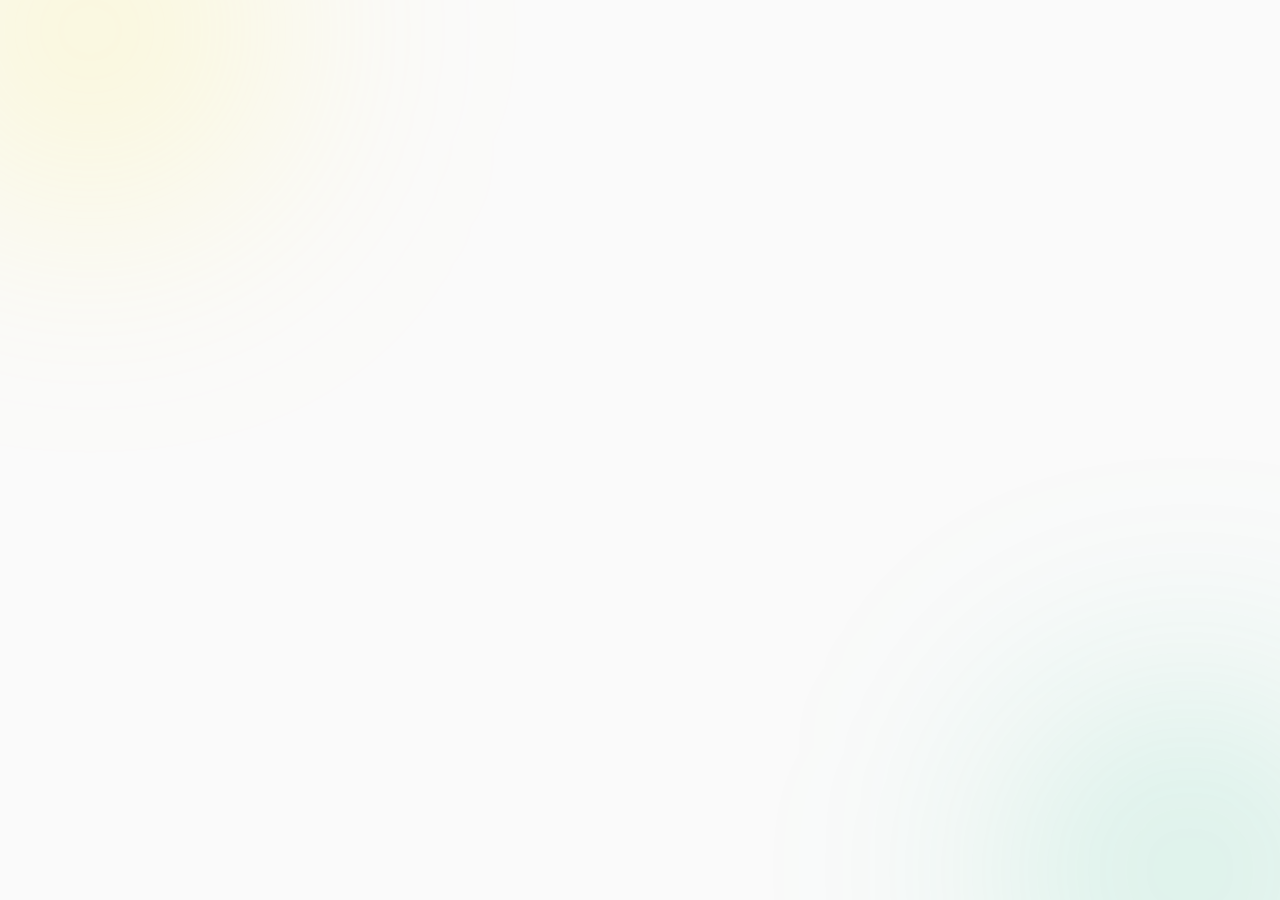
<file: index.html>
<!DOCTYPE html>
<html lang="es">
<head>
  <meta charset="utf-8">
  <meta http-equiv="refresh" content="0; url=web/">
  <meta name="robots" content="noindex, nofollow">
  <title>EMERGENCIAS D3</title>
</head>
<body style="font-family:sans-serif;background:#FAFAFA;color:#424242">
  <p><a href="web/">Abrir EMERGENCIAS D3</a></p>
</body>
</html>
</file>
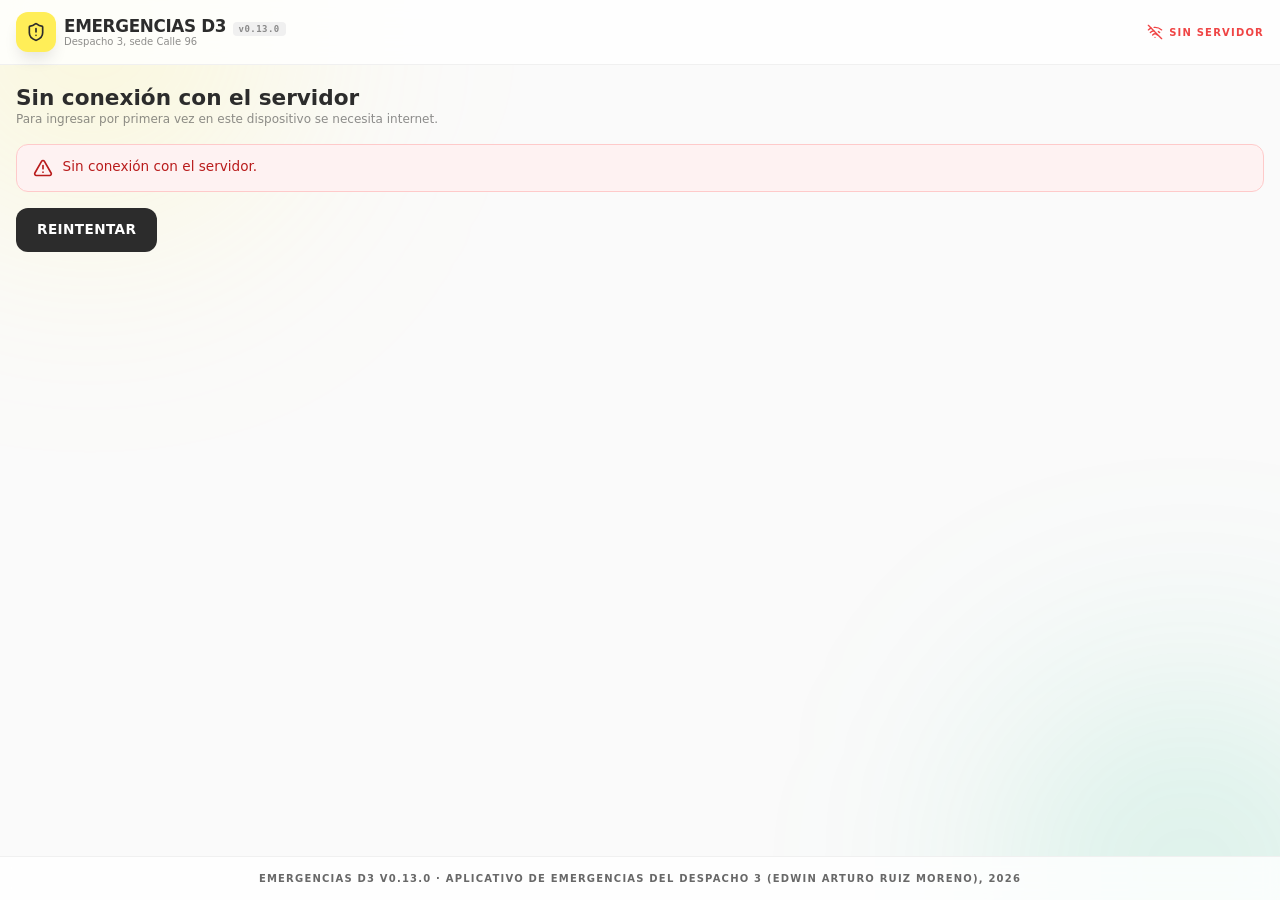
<file: web/index.html>
<!DOCTYPE html>
<html lang="es">
<head>
  <meta charset="utf-8">
  <meta name="viewport" content="width=device-width, initial-scale=1, viewport-fit=cover">
  <title>EMERGENCIAS D3, Despacho 3, CNSC</title>
  <meta name="description" content="Aplicativo de emergencias del Despacho 3 de la CNSC, sede Calle 96.">
  <meta name="theme-color" content="#FFEE58">
  <meta name="robots" content="noindex, nofollow">
  <!-- Política de contenido: solo se ejecuta código de este mismo sitio y solo se habla con el servidor de Google.
       El modo prueba (servidor simulado) necesita 'unsafe-eval': solo lo agrega el servidor local
       (herramientas/servidor-local.ps1) al entregar este archivo; aquí no debe ponerse. -->
  <meta http-equiv="Content-Security-Policy" content="default-src 'self'; script-src 'self'; style-src 'self' 'unsafe-inline' https://fonts.googleapis.com; font-src 'self' https://fonts.gstatic.com; img-src 'self' data: blob:; object-src blob:; frame-src blob:; connect-src 'self' https://script.google.com https://script.googleusercontent.com https://fonts.googleapis.com https://fonts.gstatic.com; base-uri 'self'; form-action 'self'">
  <meta name="referrer" content="no-referrer">
  <link rel="manifest" href="manifest.webmanifest">
  <link rel="icon" href="img/icono.svg" type="image/svg+xml">
  <link rel="apple-touch-icon" href="img/icono-192.png">
  <link rel="preconnect" href="https://fonts.googleapis.com">
  <link rel="preconnect" href="https://fonts.gstatic.com" crossorigin>
  <link href="https://fonts.googleapis.com/css2?family=Plus+Jakarta+Sans:wght@300;400;500;600;700;800&family=JetBrains+Mono:wght@400;700&display=swap" rel="stylesheet">
  <link rel="stylesheet" href="css/earm.css">
</head>
<body>
  <noscript>Este aplicativo necesita JavaScript.</noscript>
  <script type="module" src="js/app.js"></script>
</body>
</html>
</file>
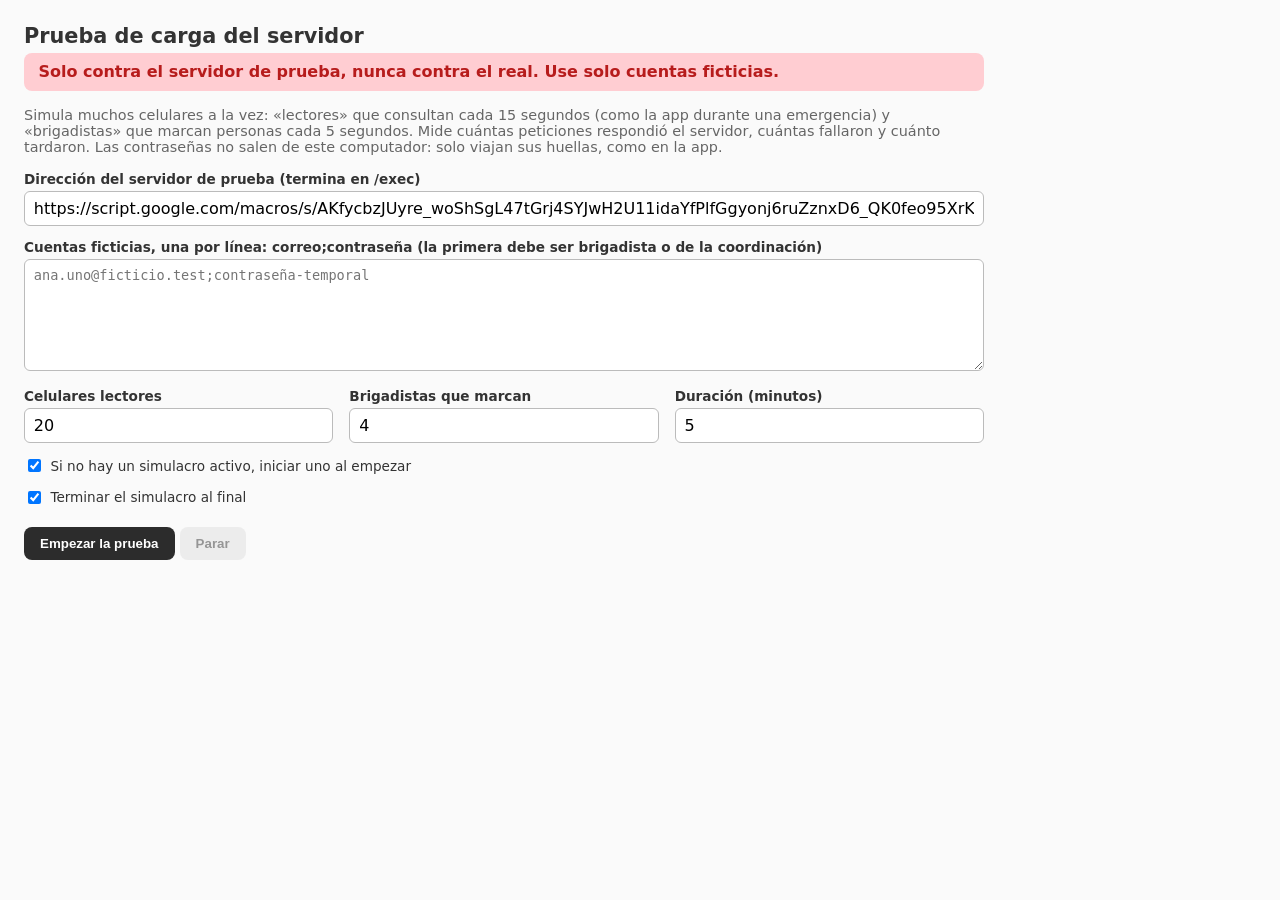
<file: herramientas/carga.html>
<!DOCTYPE html>
<html lang="es">
<head>
  <meta charset="utf-8">
  <meta name="viewport" content="width=device-width, initial-scale=1">
  <meta name="robots" content="noindex, nofollow">
  <title>Prueba de carga — EMERGENCIAS D3</title>
  <style>
    body { font-family: system-ui, sans-serif; margin: 1.5rem; color: #333; background: #fafafa; max-width: 60rem; }
    h1 { font-size: 1.3rem; margin: 0 0 .3rem; }
    .sutil { color: #666; margin: 0 0 1rem; font-size: .9rem; }
    .alerta { background: #ffcdd2; color: #b71c1c; padding: .6rem .9rem; border-radius: 8px; font-weight: 700; margin: 0 0 1rem; }
    label { display: block; font-weight: 700; font-size: .85rem; margin: .8rem 0 .25rem; }
    input[type=text], input[type=number], textarea { width: 100%; box-sizing: border-box; padding: .45rem .55rem; border: 1px solid #bbb; border-radius: 6px; font: inherit; }
    textarea { min-height: 7rem; font-family: ui-monospace, monospace; font-size: .85rem; }
    .fila { display: flex; gap: 1rem; flex-wrap: wrap; }
    .fila > div { flex: 1; min-width: 10rem; }
    .casilla { font-weight: 400; display: flex; gap: .4rem; align-items: center; }
    button { margin-top: 1rem; padding: .55rem 1rem; border-radius: 8px; border: 0; background: #2c2c2c; color: #fff; font-weight: 700; cursor: pointer; }
    button.sec { background: #e0e0e0; color: #333; }
    button:disabled { opacity: .5; cursor: default; }
    table { border-collapse: collapse; width: 100%; background: #fff; font-size: .88rem; margin-top: 1rem; }
    th, td { border: 1px solid #ddd; padding: .35rem .5rem; text-align: left; }
    th { background: #ffee58; }
    #estado { margin-top: 1rem; font-weight: 700; }
    pre { background: #fff; border: 1px solid #ddd; padding: .75rem; white-space: pre-wrap; font-size: .82rem; }
  </style>
</head>
<body>
  <h1>Prueba de carga del servidor</h1>
  <p class="alerta">Solo contra el servidor de prueba, nunca contra el real. Use solo cuentas ficticias.</p>
  <p class="sutil">Simula muchos celulares a la vez: «lectores» que consultan cada 15 segundos (como la app durante una emergencia) y «brigadistas» que marcan personas cada 5 segundos. Mide cuántas peticiones respondió el servidor, cuántas fallaron y cuánto tardaron. Las contraseñas no salen de este computador: solo viajan sus huellas, como en la app.</p>
  <form id="f">
    <label for="url">Dirección del servidor de prueba (termina en /exec)</label>
    <input id="url" type="text" required autocomplete="off">
    <label for="cuentas">Cuentas ficticias, una por línea: correo;contraseña (la primera debe ser brigadista o de la coordinación)</label>
    <textarea id="cuentas" required placeholder="ana.uno@ficticio.test;contraseña-temporal"></textarea>
    <div class="fila">
      <div><label for="lectores">Celulares lectores</label><input id="lectores" type="number" min="0" max="200" value="20"></div>
      <div><label for="brigadistas">Brigadistas que marcan</label><input id="brigadistas" type="number" min="0" max="20" value="4"></div>
      <div><label for="minutos">Duración (minutos)</label><input id="minutos" type="number" min="1" max="30" value="5"></div>
    </div>
    <label class="casilla"><input type="checkbox" id="iniciar" checked>Si no hay un simulacro activo, iniciar uno al empezar</label>
    <label class="casilla"><input type="checkbox" id="terminar" checked>Terminar el simulacro al final</label>
    <div><button id="empezar" type="submit">Empezar la prueba</button> <button id="parar" type="button" class="sec" disabled>Parar</button></div>
  </form>
  <div id="estado"></div>
  <div id="tabla"></div>
  <div id="final"></div>
  <script type="module" src="carga.js"></script>
</body>
</html>
</file>
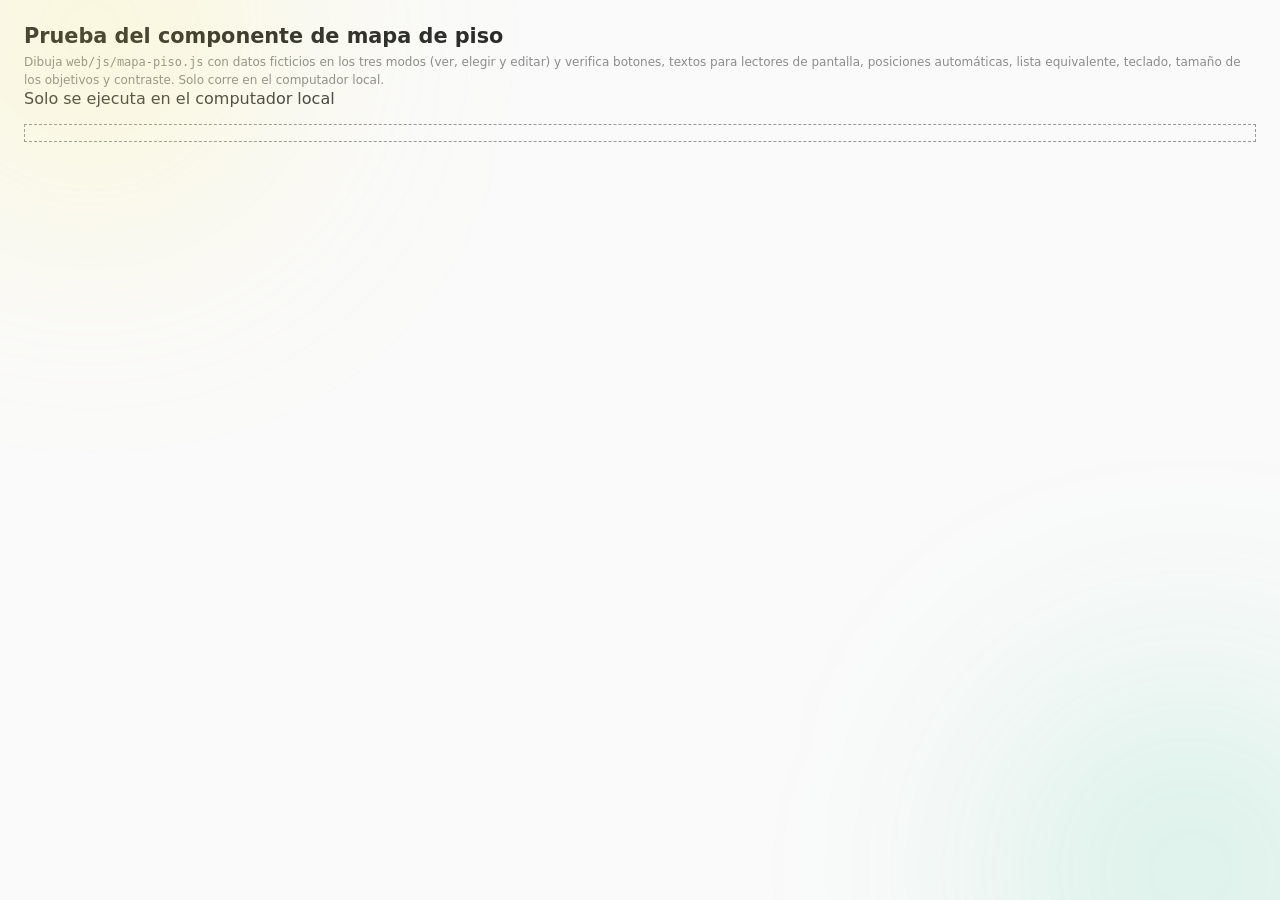
<file: herramientas/prueba-mapa.html>
<!DOCTYPE html>
<html lang="es">
<head>
  <meta charset="utf-8">
  <meta name="viewport" content="width=device-width, initial-scale=1">
  <meta name="robots" content="noindex, nofollow">
  <title>Prueba del mapa de piso — EMERGENCIAS D3</title>
  <link rel="stylesheet" href="../web/css/earm.css">
  <style>
    body { display: block; padding: 1.5rem; }
    h1 { font-size: 1.3rem; margin: 0 0 .3rem; }
    #resumen { font-size: 1.1rem; font-weight: 700; padding: .6rem .9rem; border-radius: 8px; margin: 0 0 1rem; display: inline-block; }
    #resumen.ok { background: #c8e6c9; color: #1b5e20; }
    #resumen.mal { background: #ffcdd2; color: #b71c1c; }
    table.resultados td.OK { color: #1b5e20; font-weight: 700; }
    table.resultados td.FALLA { color: #b71c1c; font-weight: 700; background: #ffebee; }
    table.resultados tr.grupo td { background: #eceff1; font-weight: 700; }
    #lienzo { border: 1px dashed #999; padding: .5rem; margin: 1rem 0; max-width: 100%; }
    .ver-mapas h2 { font-size: 1rem; margin: 1.5rem 0 .5rem; }
  </style>
</head>
<body>
  <h1>Prueba del componente de mapa de piso</h1>
  <p class="sutil">Dibuja <code>web/js/mapa-piso.js</code> con datos ficticios en los tres modos (ver, elegir y editar) y verifica botones, textos para lectores de pantalla, posiciones automáticas, lista equivalente, teclado, tamaño de los objetivos y contraste. Solo corre en el computador local.</p>
  <div id="salida">Ejecutando pruebas…</div>
  <div id="lienzo"></div>
  <script type="module" src="prueba-mapa.js"></script>
</body>
</html>
</file>
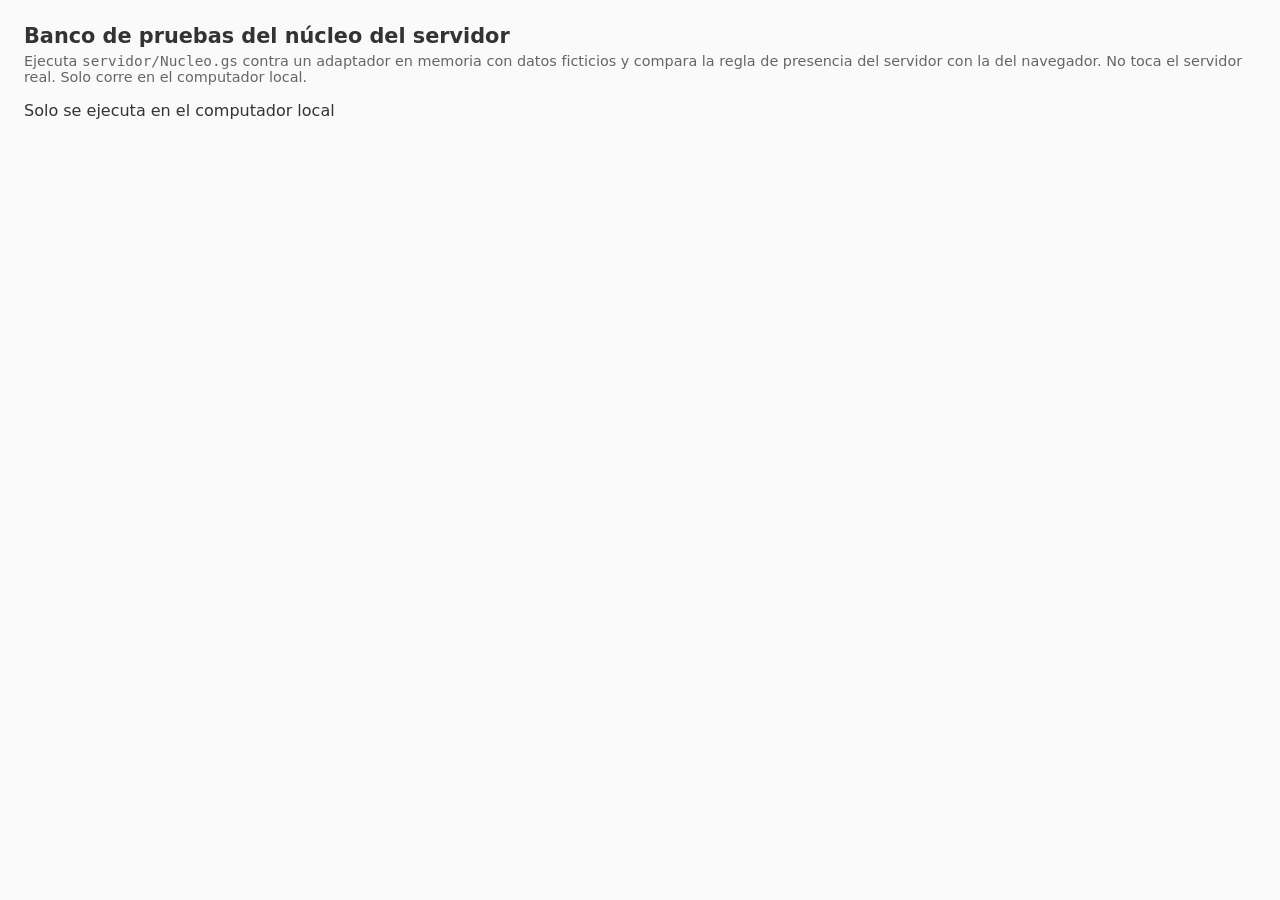
<file: herramientas/pruebas-nucleo.html>
<!DOCTYPE html>
<html lang="es">
<head>
  <meta charset="utf-8">
  <meta name="viewport" content="width=device-width, initial-scale=1">
  <meta name="robots" content="noindex, nofollow">
  <title>Banco de pruebas del núcleo — EMERGENCIAS D3</title>
  <style>
    body { font-family: system-ui, sans-serif; margin: 1.5rem; color: #333; background: #fafafa; }
    h1 { font-size: 1.3rem; margin: 0 0 .3rem; }
    .sutil { color: #666; margin: 0 0 1rem; font-size: .9rem; }
    #resumen { font-size: 1.1rem; font-weight: 700; padding: .6rem .9rem; border-radius: 8px; margin: 0 0 1rem; display: inline-block; }
    #resumen.ok { background: #c8e6c9; color: #1b5e20; }
    #resumen.mal { background: #ffcdd2; color: #b71c1c; }
    table { border-collapse: collapse; width: 100%; background: #fff; font-size: .88rem; }
    th, td { border: 1px solid #ddd; padding: .35rem .5rem; text-align: left; vertical-align: top; }
    th { background: #ffee58; }
    td.OK { color: #1b5e20; font-weight: 700; }
    td.FALLA { color: #b71c1c; font-weight: 700; background: #ffebee; }
    tr.grupo td { background: #eceff1; font-weight: 700; }
  </style>
</head>
<body>
  <h1>Banco de pruebas del núcleo del servidor</h1>
  <p class="sutil">Ejecuta <code>servidor/Nucleo.gs</code> contra un adaptador en memoria con datos ficticios y compara la regla de presencia del servidor con la del navegador. No toca el servidor real. Solo corre en el computador local.</p>
  <div id="salida">Ejecutando pruebas…</div>
  <script type="module" src="pruebas-nucleo.js"></script>
</body>
</html>
</file>
<file: web/css/earm.css>
/* Sistema de diseño EARM (Despacho 3 — CNSC), en CSS propio para funcionar sin conexión. */
:root {
  --corp-light: #F0F0F0;
  --corp-accent: #FFEE58;
  --corp-accent-hover: #FDD835;
  --corp-text: #424242;
  --corp-dark: #2C2C2C;
  --fondo: #FAFAFA;
  --vidrio: rgba(255, 255, 255, .8);
  --texto-60: rgba(66, 66, 66, .6);
  --exito: #10b981; --exito-bg: #ecfdf5; --exito-tx: #047857;
  --adv: #f59e0b; --adv-bg: #fffbeb; --adv-tx: #b45309;
  --error: #ef4444; --error-bg: #fef2f2; --error-tx: #b91c1c;
  --info: #3b82f6; --info-bg: #eff6ff; --info-tx: #1d4ed8;
  --radio: 12px;
  --radio-g: 16px;
  --sombra: 0 1px 2px rgba(0, 0, 0, .05);
  --sombra-m: 0 4px 12px rgba(0, 0, 0, .08);
  font-size: 16px;
}

* { box-sizing: border-box; }
html, body { margin: 0; }
body {
  font-family: 'Plus Jakarta Sans', system-ui, -apple-system, 'Segoe UI', sans-serif;
  background: var(--fondo);
  color: var(--corp-text);
  -webkit-font-smoothing: antialiased;
  text-rendering: optimizeLegibility;
  min-height: 100vh;
  display: flex;
  flex-direction: column;
}
body::before, body::after {
  content: ''; position: fixed; width: 384px; height: 384px; border-radius: 50%;
  filter: blur(120px); pointer-events: none; z-index: 0;
}
body::before { top: -18%; left: -8%; background: rgba(255, 238, 88, .2); }
body::after { bottom: -18%; right: -8%; background: rgba(16, 185, 129, .15); }

.mono { font-family: 'JetBrains Mono', ui-monospace, Consolas, monospace; }
h1, h2, h3, h4 { color: var(--corp-dark); margin: 0; }
p { margin: 0 0 .5rem; line-height: 1.5; }
a { color: var(--corp-dark); }
.sutil { color: var(--texto-60); font-size: .75rem; margin: 0; }
.ic { width: 1.25rem; height: 1.25rem; flex: none; }
.ic-s { width: 1rem; height: 1rem; flex: none; }
.oculto { display: none !important; }

/* Encabezado fijo */
.cabecera {
  position: sticky; top: 0; z-index: 50;
  background: var(--vidrio); backdrop-filter: blur(24px); -webkit-backdrop-filter: blur(24px);
  border-bottom: 1px solid var(--corp-light);
}
.cabecera-interior {
  max-width: 80rem; margin: 0 auto; padding: .75rem 1rem;
  display: flex; align-items: center; justify-content: space-between; gap: .75rem;
}
.marca { display: flex; align-items: center; gap: .5rem; min-width: 0; }
.marca-icono {
  width: 2.5rem; height: 2.5rem; background: var(--corp-accent); border-radius: var(--radio);
  display: flex; align-items: center; justify-content: center; color: var(--corp-dark);
  box-shadow: 0 10px 15px -3px rgba(0, 0, 0, .1); flex: none;
}
.marca h1 { font-size: 1.05rem; font-weight: 800; letter-spacing: -.02em; }
.marca .version {
  font-family: 'JetBrains Mono', monospace; font-size: 9px; font-weight: 700; background: var(--corp-light);
  color: var(--texto-60); padding: 2px 6px; border-radius: 4px; letter-spacing: .05em; margin-left: .4rem;
}
.marca p { font-size: 10px; color: var(--texto-60); margin: 0; line-height: 1.2; }
.estado-red { display: flex; align-items: center; gap: .4rem; font-size: 10px; font-weight: 700; text-transform: uppercase; letter-spacing: .12em; white-space: nowrap; }
.estado-red .punto { width: .5rem; height: .5rem; border-radius: 50%; background: var(--exito); animation: pulso 2s infinite; }
.estado-red.en-linea { color: #059669; }
.estado-red.sin-conexion { color: var(--error); }
.insignia-prueba { background: var(--adv-bg); color: var(--adv-tx); }

.navegacion {
  max-width: 80rem; margin: 0 auto; padding: 0 1rem .6rem; display: flex; gap: .25rem; overflow-x: auto;
  scrollbar-width: none;
}
.navegacion::-webkit-scrollbar { display: none; }
/* Con tantas pestañas, en pantalla ancha se muestran en varias filas para que todas sean visibles. */
@media (min-width: 641px) {
  .navegacion { flex-wrap: wrap; overflow-x: visible; row-gap: .15rem; }
}
/* En celular se desliza con el dedo; se deja ver una barra delgada como pista. */
@media (max-width: 640px) {
  .navegacion { scrollbar-width: thin; padding-bottom: .5rem; }
  .navegacion::-webkit-scrollbar { display: block; height: 4px; }
  .navegacion::-webkit-scrollbar-thumb { background: #bbb; border-radius: 4px; }
}
.pestana {
  display: flex; align-items: center; gap: .4rem; padding: .5rem .75rem; border-radius: var(--radio);
  font-size: .75rem; font-weight: 600; color: var(--texto-60); text-decoration: none; white-space: nowrap;
  border: 1px solid transparent; transition: all .2s;
}
.pestana:hover { color: var(--corp-dark); background: rgba(240, 240, 240, .5); }
.pestana.activa { background: #fff; color: var(--corp-dark); border-color: var(--corp-light); box-shadow: var(--sombra); }
/* Subnavegación del grupo actual (encima de la vista). */
.subnav { padding-top: .75rem; padding-bottom: 0; position: relative; z-index: 1; width: 100%; min-width: 0; box-sizing: border-box; }
#btn-cuenta { text-decoration: none; }
#btn-cuenta.activo { background: #fff; border-color: var(--corp-light); }

/* Contenido */
main { position: relative; z-index: 1; flex: 1; width: 100%; max-width: 80rem; margin: 0 auto; padding: 1.25rem 1rem 2rem; }
.titulo-vista { margin-bottom: 1rem; }
.titulo-vista h2 { font-size: 1.35rem; font-weight: 800; }
.rejilla { display: grid; gap: 1rem; grid-template-columns: repeat(auto-fill, minmax(18rem, 1fr)); }
.pila { display: flex; flex-direction: column; gap: 1rem; }
.fila { display: flex; gap: .5rem; align-items: center; flex-wrap: wrap; }
.entre { justify-content: space-between; }

/* Tarjetas con vidrio */
.tarjeta {
  background: var(--vidrio); backdrop-filter: blur(24px); -webkit-backdrop-filter: blur(24px);
  border: 1px solid var(--corp-light); border-radius: var(--radio-g); padding: 1.25rem; box-shadow: var(--sombra);
  transition: box-shadow .2s;
}
.tarjeta:hover { box-shadow: var(--sombra-m); }
.tarjeta-cabeza { display: flex; align-items: center; gap: .75rem; margin-bottom: 1rem; }
.tarjeta-cabeza h3 { font-size: 1rem; font-weight: 700; }
.tarjeta-icono { width: 2.5rem; height: 2.5rem; border-radius: var(--radio); display: flex; align-items: center; justify-content: center; flex: none; }
.tono-ambar { background: var(--adv-bg); color: var(--adv); }
.tono-verde { background: var(--exito-bg); color: var(--exito); }
.tono-azul { background: var(--info-bg); color: var(--info); }
.tono-rojo { background: var(--error-bg); color: var(--error); }
.tono-morado { background: #faf5ff; color: #a855f7; }
.tono-turquesa { background: #f0fdfa; color: #14b8a6; }
.proxima { opacity: .65; }

/* Botones (siempre en mayúscula) */
.btn {
  display: inline-flex; align-items: center; justify-content: center; gap: .4rem;
  font: inherit; font-weight: 700; font-size: .85rem; text-transform: uppercase; letter-spacing: .03em;
  border-radius: var(--radio); padding: .65rem 1.25rem; border: 1px solid transparent; cursor: pointer;
  transition: all .2s; min-height: 2.75rem; text-decoration: none;
}
.btn:disabled { opacity: .5; cursor: not-allowed; }
.btn-primario { background: var(--corp-accent); color: var(--corp-dark); box-shadow: var(--sombra); }
.btn-primario:hover:not(:disabled) { background: var(--corp-accent-hover); }
.btn-secundario { background: #fff; color: var(--corp-text); border-color: var(--corp-light); }
.btn-secundario:hover:not(:disabled) { border-color: var(--corp-accent); }
.btn-oscuro { background: var(--corp-dark); color: #fff; }
.btn-oscuro:hover:not(:disabled) { background: rgba(44, 44, 44, .9); }
.btn-peligro { background: var(--error); color: #fff; }
.btn-peligro:hover:not(:disabled) { background: #dc2626; }
.btn-fantasma { background: transparent; color: var(--texto-60); font-size: .75rem; }
.btn-fantasma:hover:not(:disabled) { color: var(--corp-dark); background: rgba(240, 240, 240, .5); }
.btn-chico { min-height: 2.25rem; padding: .4rem .8rem; font-size: .72rem; }
.btn-ancho { width: 100%; }

/* Formularios */
label.etiqueta, .etiqueta {
  display: block; font-size: 10px; font-weight: 700; color: var(--texto-60);
  text-transform: uppercase; letter-spacing: .12em; margin-bottom: .3rem;
}
.campo { margin-bottom: .9rem; }
input[type=text], input[type=email], input[type=password], input[type=number], input[type=tel], input[type=date], input[type=search], select, textarea {
  width: 100%; padding: .7rem .8rem; background: #fff; border: 1px solid var(--corp-light); border-radius: var(--radio);
  font: inherit; font-size: 1rem; color: var(--corp-dark); outline: none; transition: all .2s;
}
input:focus, select:focus, textarea:focus { border-color: var(--corp-accent); box-shadow: 0 0 0 3px rgba(255, 238, 88, .35); }
input:disabled, select:disabled { background: var(--corp-light); color: var(--texto-60); cursor: not-allowed; }
.casilla { display: flex; align-items: center; gap: .5rem; font-size: .9rem; margin: .4rem 0; cursor: pointer; }
.casilla input { width: 1.15rem; height: 1.15rem; accent-color: var(--corp-dark); }
.ayuda { font-size: .75rem; color: var(--texto-60); margin-top: .25rem; }

/* Tablas */
.tabla-caja { border-radius: var(--radio-g); border: 1px solid var(--corp-light); background: var(--vidrio); overflow-x: auto; box-shadow: var(--sombra); }
table { width: 100%; border-collapse: collapse; }
th { padding: .7rem 1rem; text-align: left; font-size: 10px; font-weight: 700; color: rgba(66, 66, 66, .5); text-transform: uppercase; letter-spacing: .12em; background: rgba(240, 240, 240, .5); white-space: nowrap; }
td { padding: .7rem 1rem; font-size: .875rem; border-top: 1px solid var(--corp-light); vertical-align: middle; }
tr:hover td { background: rgba(255, 238, 88, .05); }

/* Insignias */
.insignia {
  display: inline-flex; align-items: center; gap: .25rem; padding: 2px 10px; border-radius: 999px;
  font-size: 10px; font-weight: 700; text-transform: uppercase; letter-spacing: .06em; white-space: nowrap;
}
.insignia-gris { background: var(--corp-light); color: var(--corp-text); }
.insignia-verde { background: var(--exito-bg); color: var(--exito-tx); }
.insignia-ambar { background: var(--adv-bg); color: var(--adv-tx); }
.insignia-rojo { background: var(--error-bg); color: var(--error-tx); }
.insignia-azul { background: var(--info-bg); color: var(--info-tx); }
.insignia-amarillo { background: var(--corp-accent); color: var(--corp-dark); }

/* Avisos */
.nota { display: flex; gap: .6rem; padding: .8rem 1rem; border-radius: var(--radio); font-size: .85rem; border: 1px solid; margin-bottom: 1rem; }
.nota-info { background: var(--info-bg); border-color: #bfdbfe; color: var(--info-tx); }
.nota-adv { background: var(--adv-bg); border-color: #fde68a; color: var(--adv-tx); }
.nota-error { background: var(--error-bg); border-color: #fecaca; color: var(--error-tx); }
.nota-exito { background: var(--exito-bg); border-color: #a7f3d0; color: var(--exito-tx); }

#avisos { position: fixed; top: 1.25rem; right: 1.25rem; left: 1.25rem; z-index: 90; display: flex; flex-direction: column; align-items: flex-end; gap: .5rem; pointer-events: none; }
.aviso {
  position: relative; overflow: hidden; width: min(20rem, 100%); display: flex; gap: .6rem; align-items: flex-start;
  padding: .8rem 1rem; border-radius: var(--radio-g); border: 1px solid; box-shadow: var(--sombra-m);
  backdrop-filter: blur(8px); font-size: .85rem; animation: entra .3s ease-out; pointer-events: auto;
}
.aviso-exito { background: rgba(236, 253, 245, .95); border-color: #a7f3d0; color: var(--exito-tx); }
.aviso-error { background: rgba(254, 242, 242, .95); border-color: #fecaca; color: var(--error-tx); }
.aviso-advertencia { background: rgba(255, 251, 235, .95); border-color: #fde68a; color: var(--adv-tx); }
.aviso-info { background: rgba(239, 246, 255, .95); border-color: #bfdbfe; color: var(--info-tx); }
.aviso-barra { position: absolute; left: 0; bottom: 0; height: 3px; background: currentColor; opacity: .35; animation: barra 4s linear forwards; }

/* Modales */
.modal-fondo { position: fixed; inset: 0; z-index: 100; background: rgba(44, 44, 44, .4); backdrop-filter: blur(4px); display: flex; align-items: center; justify-content: center; padding: 1rem; }
.modal { background: #fff; border-radius: var(--radio-g); border: 1px solid var(--corp-light); box-shadow: 0 25px 50px -12px rgba(0, 0, 0, .25); width: 100%; max-width: 28rem; max-height: 90vh; display: flex; flex-direction: column; }
.modal.ancho { max-width: 48rem; }
.modal-cabeza { padding: 1rem 1.5rem; border-bottom: 1px solid var(--corp-light); background: rgba(240, 240, 240, .5); border-radius: var(--radio-g) var(--radio-g) 0 0; }
.modal-cabeza h3 { font-size: 1rem; font-weight: 700; }
.modal-cuerpo { padding: 1.25rem 1.5rem; overflow-y: auto; }
.modal-pie { padding: 0 1.5rem 1.25rem; display: flex; justify-content: flex-end; gap: .75rem; flex-wrap: wrap; }
.espera-caja { align-items: center; padding: 2rem 1.5rem; text-align: center; gap: 1rem; }
.girador { width: 2.5rem; height: 2.5rem; border-radius: 50%; border: 4px solid var(--corp-light); border-top-color: var(--corp-dark); animation: giro 1s linear infinite; }
.progreso { width: 100%; height: 6px; background: var(--corp-light); border-radius: 999px; overflow: hidden; }
.progreso i { display: block; height: 100%; width: 0; background: var(--corp-accent-hover); transition: width .2s; }

/* Ingreso */
.ingreso { max-width: 24rem; margin: 2rem auto; }
.ingreso .marca-grande { width: 4.5rem; height: 4.5rem; margin: 0 auto 1rem; }
.ingreso .marca-grande .ic { width: 2.25rem; height: 2.25rem; }
.centrado { text-align: center; }

/* Planta física */
.piso-cab { display: flex; align-items: center; justify-content: space-between; gap: .5rem; margin-bottom: .75rem; }
.puestos { display: grid; grid-template-columns: repeat(auto-fill, minmax(9.5rem, 1fr)); gap: .5rem; }
.puesto { border: 1px solid var(--corp-light); border-radius: var(--radio); padding: .6rem .7rem; background: #fff; font-size: .8rem; }
.puesto .num { font-family: 'JetBrains Mono', monospace; font-weight: 700; font-size: .75rem; color: var(--texto-60); }
.puesto.mio { border-color: var(--corp-accent-hover); box-shadow: 0 0 0 2px rgba(255, 238, 88, .6); }
.puesto.vacante { background: rgba(240, 240, 240, .5); color: var(--texto-60); font-style: italic; }
.puesto.resaltado { border: 2px solid var(--corp-dark); box-shadow: 0 0 0 3px rgba(255, 238, 88, .9); }
/* Mapa esquemático de un piso (js/mapa-piso.js). Cada casilla mide 44 px como mínimo y el mapa se desplaza
   dentro de su caja: la página nunca se desplaza de lado. El color nunca es la única señal: hay texto o símbolo. */
.mapa-piso { min-width: 0; }
.mp-barra { display: flex; flex-wrap: wrap; align-items: center; justify-content: space-between; gap: .5rem .75rem; margin-bottom: .75rem; }
.mp-solo-lector { position: absolute; width: 1px; height: 1px; margin: -1px; padding: 0; overflow: hidden; clip: rect(0 0 0 0); white-space: nowrap; border: 0; }
.mapa-caja { overflow-x: auto; border: 1px solid var(--corp-light); border-radius: var(--radio-g); background: var(--vidrio); padding: .75rem; -webkit-overflow-scrolling: touch; }
.mp-rejilla { display: grid; grid-template-columns: repeat(var(--mp-cols), minmax(44px, 1fr)); grid-auto-rows: minmax(44px, auto); gap: 4px; min-width: calc(var(--mp-cols) * 48px); }
.mp-puesto, .mp-ref, .mp-casilla {
  min-width: 44px; min-height: 44px; border-radius: 8px; font: inherit; line-height: 1.1; text-align: center; overflow: hidden; overflow-wrap: anywhere;
}
.mp-puesto {
  display: flex; flex-direction: column; align-items: center; justify-content: center; gap: 1px; padding: .2rem;
  border: 2px solid #BDBDBD; background: #fff; color: #424242; cursor: pointer;
}
.mp-puesto:disabled { cursor: not-allowed; }
.mp-num { font-family: 'JetBrains Mono', ui-monospace, Consolas, monospace; font-size: .62rem; font-weight: 700; }
.mp-txt { font-size: .68rem; font-weight: 700; white-space: nowrap; overflow: hidden; text-overflow: ellipsis; max-width: 100%; }
@media (max-width: 480px) { .mp-txt { font-size: .62rem; } }
.mp-sim { margin-right: .15rem; }
.mp-ref {
  display: flex; flex-direction: column; align-items: center; justify-content: center; gap: .15rem; padding: .2rem;
  background: #ECEFF1; color: #37474F; border: 2px solid #90A4AE; font-size: .68rem; font-weight: 600;
}
button.mp-ref { cursor: pointer; }
.mp-ref-elegida { outline: 3px solid #1B5E20; outline-offset: 1px; background: #E8F5E9; }
.mp-casilla { border: 1px solid #E0E0E0; background: transparent; color: #757575; font-size: 1rem; cursor: pointer; }
.mp-casilla:hover { background: rgba(255, 238, 88, .25); }
.mp-puesto:focus-visible, .mp-ref:focus-visible, .mp-casilla:focus-visible, .mp-barra .btn:focus-visible, .mp-barra .pestana:focus-visible {
  outline: 3px solid #2C2C2C; outline-offset: 2px; box-shadow: 0 0 0 5px #FFEE58; position: relative; z-index: 2;
}
.mp-libre { background: #fff; color: #424242; border-color: #BDBDBD; }
.mp-ocupado { background: #E3F2FD; color: #0D3C61; border-color: #1E88E5; }
.mp-compartido { background: #FFF3E0; color: #5D3200; border: 4px double #E65100; }
.mp-actual { background: #FFF9C4; color: #2C2C2C; border: 4px solid #2C2C2C; }
.mp-elegido { background: #E8F5E9; color: #1B5E20; border-color: #1B5E20; outline: 3px solid #1B5E20; outline-offset: 1px; }
.mp-prevista, .mp-evacuado { background: #E8F5E9; color: #1B5E20; border-color: #2E7D32; }
.mp-no-asiste, .mp-no-estaba { background: #EEEEEE; color: #424242; border-color: #757575; }
.mp-otro-lugar { background: #F3E5F5; color: #4A148C; border-color: #8E24AA; }
.mp-no-ubicado { background: #FFEBEE; color: #B71C1C; border: 3px solid #C62828; }
.mp-apoyo { background: #FFF3E0; color: #7A3B00; border-color: #EF6C00; }
.mp-sin-marcar { background: #fff; color: #424242; border-color: #9E9E9E; }
.mp-no-asignable { background: #F5F5F5; color: #616161; border: 2px dotted #757575; }
.mp-resaltado { box-shadow: 0 0 0 3px #FDD835, 0 0 0 5px #2C2C2C; position: relative; z-index: 1; }
.mp-leyenda { list-style: none; margin: .75rem 0 0; padding: 0; display: grid; grid-template-columns: repeat(auto-fill, minmax(15rem, 1fr)); gap: .4rem .75rem; font-size: .75rem; }
.mp-leyenda li { display: flex; align-items: center; gap: .5rem; }
.mp-muestra { display: inline-flex; align-items: center; justify-content: center; flex: none; width: 1.75rem; height: 1.75rem; border: 2px solid #BDBDBD; border-radius: 6px; background: #fff; font-size: .8rem; font-weight: 700; }
.mp-fila-resaltada td { background: rgba(255, 238, 88, .3); }
.mp-vacio { margin-bottom: .5rem; }
.btn-ubic { min-height: 44px; white-space: nowrap; }
/* Barra de búsqueda de personas */
.busqueda { margin: 0 0 1rem; }
.busqueda-caja { position: relative; display: flex; align-items: center; gap: .25rem; }
.busqueda-caja > .ic-s { position: absolute; left: .75rem; color: var(--texto-60); pointer-events: none; }
.busqueda-caja input { padding-left: 2.25rem; }
input[type=search]::-webkit-search-cancel-button { display: none; }

/* Pie fijo con créditos */
.pie {
  position: relative; z-index: 10; padding: 1rem; border-top: 1px solid var(--corp-light); background: var(--vidrio);
  backdrop-filter: blur(8px); text-align: center; font-size: 10px; color: rgba(66, 66, 66, .8);
  text-transform: uppercase; font-weight: 700; letter-spacing: .12em;
}

/* Mi día y listado del día */
.dia { max-width: 34rem; }
.btn-grande { min-height: 3.75rem; font-size: 1rem; }
.btn-grande .ic { width: 1.4rem; height: 1.4rem; }
.botonera { display: grid; grid-template-columns: repeat(auto-fit, minmax(8.5rem, 1fr)); gap: .5rem; }
.estado-grande { display: flex; gap: .8rem; align-items: center; padding: 1rem; border-radius: var(--radio); margin-bottom: 1rem; }
.estado-grande .ic { width: 2rem; height: 2rem; }
.estado-grande strong { display: block; font-size: 1.15rem; color: var(--corp-dark); }
.estado-grande span { font-size: .85rem; }
.tono-gris { background: var(--corp-light); color: var(--corp-text); }
.lista-dia { display: flex; flex-direction: column; }
.fila-dia { display: grid; grid-template-columns: 4rem 1fr auto auto; gap: .6rem; align-items: center; padding: .6rem 0; border-top: 1px solid var(--corp-light); }
.fila-dia:first-child { border-top: none; }
.fila-dia-txt { display: flex; flex-direction: column; min-width: 0; }
.fila-dia-txt strong { font-size: .9rem; color: var(--corp-dark); }
.puesto-num { font-size: .75rem; font-weight: 700; color: var(--texto-60); }
#censo-impreso { display: none; }

/* Contactos, rutas y recomendaciones */
.contacto { display: flex; gap: .75rem; align-items: center; justify-content: space-between; padding: .7rem 0; border-top: 1px solid var(--corp-light); flex-wrap: wrap; }
.tarjeta .contacto:first-of-type { border-top: none; }
.contacto-txt { display: flex; flex-direction: column; gap: .15rem; min-width: 0; flex: 1 1 14rem; }
.contacto-txt strong { color: var(--corp-dark); font-size: .95rem; }
.contacto-txt .telefono { font-size: 1.05rem; font-weight: 700; color: var(--corp-dark); }
.contacto-acc { display: flex; gap: .35rem; align-items: center; flex-wrap: wrap; }
.btn-llamar { text-decoration: none; }
h4 { margin: 1rem 0 .4rem; font-size: .8rem; text-transform: uppercase; letter-spacing: .08em; color: var(--texto-60); }
.imagen-ruta { width: 100%; height: auto; border-radius: var(--radio); border: 1px solid var(--corp-light); background: #fff; cursor: zoom-in; display: block; }
.zoom { overflow: auto; max-height: 70vh; touch-action: pan-x pan-y pinch-zoom; }
.zoom img { width: 100%; min-width: 40rem; height: auto; display: block; }
.vacio { display: flex; gap: .75rem; align-items: center; padding: 1rem; border: 2px dashed var(--corp-light); border-radius: var(--radio); background: rgba(240, 240, 240, .4); margin: .5rem 0; }
.vacio strong { display: block; color: var(--corp-dark); }
.pdf-caja { display: flex; flex-direction: column; gap: .5rem; align-items: flex-start; }
.pdf-visor { width: 100%; height: 28rem; border: 1px solid var(--corp-light); border-radius: var(--radio); background: #fff; }
.recom { background: var(--vidrio); backdrop-filter: blur(24px); border: 1px solid var(--corp-light); border-radius: var(--radio-g); box-shadow: var(--sombra); }
.recom summary { cursor: pointer; padding: 1rem 1.25rem; font-weight: 800; font-size: 1.05rem; color: var(--corp-dark); display: flex; gap: .6rem; align-items: center; list-style: none; min-height: 3rem; }
.recom summary::-webkit-details-marker { display: none; }
.recom[open] summary { border-bottom: 1px solid var(--corp-light); background: rgba(255, 238, 88, .12); border-radius: var(--radio-g) var(--radio-g) 0 0; }
.recom-cuerpo { padding: .5rem 1.25rem 1.25rem; }
.recom-cuerpo ol { margin: 0; padding-left: 1.4rem; line-height: 1.55; font-size: 1rem; }
.recom-cuerpo li { margin-bottom: .45rem; }
.seccion-edit { border: 1px solid var(--corp-light); border-radius: var(--radio); padding: .75rem; margin-bottom: .75rem; }
.seccion-edit textarea { margin-top: .5rem; }
textarea { width: 100%; padding: .7rem .8rem; background: #fff; border: 1px solid var(--corp-light); border-radius: var(--radio); font: inherit; font-size: .95rem; color: var(--corp-dark); resize: vertical; }

/* Emergencia */
.banner-emergencia {
  display: flex; align-items: center; gap: .5rem; padding: .55rem 1rem; background: var(--error); color: #fff;
  font-size: .85rem; text-decoration: none; animation: latido 2s ease-in-out infinite;
}
.banner-emergencia.simulacro { background: var(--adv); color: var(--corp-dark); animation: none; }
.banner-emergencia span:first-of-type { flex: 1; }
.banner-ir { font-weight: 800; text-transform: uppercase; letter-spacing: .08em; font-size: .75rem; }
.alerta-emergencia, .alerta-simulacro { border-radius: var(--radio-g); padding: 1rem 1.25rem; margin-bottom: 1rem; }
.alerta-emergencia { background: var(--error); color: #fff; }
.alerta-simulacro { background: var(--corp-accent); color: var(--corp-dark); border: 2px dashed var(--corp-dark); }
.alerta-titulo { display: flex; gap: .8rem; align-items: flex-start; }
.alerta-titulo .ic { width: 2rem; height: 2rem; flex: none; }
.alerta-titulo strong { display: block; font-size: 1.2rem; text-transform: uppercase; letter-spacing: .03em; }
.alerta-titulo > div > span { display: block; font-size: .9rem; margin-top: .15rem; }
.tarjeta-alerta { border: 2px solid var(--adv); }
.resumen-grande { display: grid; grid-template-columns: repeat(4, 1fr); gap: .5rem; margin-bottom: 1rem; }
.resumen-grande div { background: #fff; border: 1px solid var(--corp-light); border-radius: var(--radio); padding: .6rem; text-align: center; }
.resumen-grande strong { display: block; font-size: 1.8rem; font-weight: 800; color: var(--corp-dark); line-height: 1.1; }
.resumen-grande span { font-size: .72rem; color: var(--texto-60); }
.resumen-grande .t-ambar { background: var(--adv-bg); border-color: #fde68a; }
.resumen-grande .t-rojo { background: var(--error-bg); border-color: #fecaca; }
.tablero td, .tablero th { text-align: center; }
.tablero td:first-child, .tablero th:first-child { text-align: left; }
.tablero tfoot td { font-weight: 800; border-top: 2px solid var(--corp-light); }
.fila-marca { display: grid; grid-template-columns: 1fr auto; gap: .4rem .75rem; align-items: center; padding: .7rem 0; border-top: 1px solid var(--corp-light); }
.fila-marca .casilla-chica { grid-column: 1 / -1; font-size: .75rem; margin: 0; color: var(--texto-60); }
.marca-btns { display: flex; gap: .3rem; }
.btn-estado {
  display: inline-flex; align-items: center; gap: .3rem; min-height: 2.75rem; padding: .4rem .6rem; border-radius: var(--radio);
  border: 1px solid var(--corp-light); background: #fff; font: inherit; font-size: .72rem; font-weight: 700; text-transform: uppercase;
  color: var(--corp-text); cursor: pointer; transition: all .2s;
}
.btn-estado.e-evacuado.activo { background: var(--exito); border-color: var(--exito); color: #fff; }
.btn-estado.e-no.activo { background: var(--error); border-color: var(--error); color: #fff; }
.btn-estado.e-apoyo.activo { background: var(--adv); border-color: var(--adv); color: var(--corp-dark); }
.btn-estado.e-noestaba.activo { background: var(--texto-60); border-color: var(--texto-60); color: #fff; }
.conteo { margin-top: 1rem; border: 1px solid var(--corp-light); border-radius: var(--radio); padding: .75rem 1rem; }
.conteo summary { cursor: pointer; font-weight: 700; color: var(--corp-dark); }
@keyframes latido { 50% { filter: brightness(1.15); } }

/* Punto de encuentro */
.resumen-grande .t-verde { background: var(--exito-bg); border-color: #a7f3d0; }
.buscar-grande { font-size: 1.15rem; padding: .9rem 1rem; }
.fila-llegada { display: flex; gap: .75rem; align-items: center; justify-content: space-between; padding: .75rem 0; border-top: 1px solid var(--corp-light); }
.tarjeta .fila-llegada:first-of-type { border-top: none; }
.fila-llegada.urgente { background: var(--error-bg); margin: 0 -1.25rem; padding: .75rem 1.25rem; }
.fila-llegada .fila-dia-txt strong { font-size: 1.05rem; }
.btn-llego { min-width: 7.5rem; min-height: 3.25rem; font-size: 1rem; flex: none; }
.resumen-plegable { cursor: pointer; font-weight: 800; color: var(--corp-dark); list-style: none; display: flex; gap: .5rem; align-items: center; }
.resumen-plegable::-webkit-details-marker { display: none; }
details.tarjeta[open] .resumen-plegable { margin-bottom: .5rem; }
.fila-alerta td { background: var(--adv-bg); }
.lista-ausentes { padding-left: 1.4rem; line-height: 1.5; }

/* Caracterización */
.texto-legal { max-height: 16rem; overflow-y: auto; border: 1px solid var(--corp-light); border-radius: var(--radio); padding: .75rem 1rem; background: #fff; font-size: .85rem; margin-bottom: .75rem; }
.texto-legal p { margin: 0 0 .6rem; }
.lista-simple { margin: .25rem 0 0; padding-left: 1.2rem; line-height: 1.55; }
.chip-apoyo { display: flex; gap: .4rem; align-items: flex-start; margin-top: .3rem; padding: .35rem .6rem; border-radius: var(--radio); background: var(--adv-bg); color: var(--adv-tx); border: 1px solid #fde68a; font-size: .8rem; font-weight: 700; }
.modo-sol .chip-apoyo { background: #fff3c4; color: #000; border-color: #000; }
/* Contacto de emergencia plegado en las filas de la emergencia (v0.12) */
.detalle-contacto { margin-top: .35rem; font-size: .85rem; }
.detalle-contacto summary { cursor: pointer; display: inline-flex; gap: .35rem; align-items: center; font-weight: 700; color: var(--corp-dark); }
.detalle-contacto .tabla-ficha { margin-top: .35rem; }
.detalle-contacto .tabla-ficha a { font-weight: 700; }
.aviso-privacidad { margin-top: .5rem; }
.aviso-privacidad summary { cursor: pointer; font-weight: 700; color: var(--corp-dark); }
.aviso-privacidad .texto-legal { margin-top: .5rem; }
.tabla-ficha { width: 100%; border-collapse: collapse; }
.tabla-ficha th { width: 34%; text-align: left; background: rgba(240, 240, 240, .5); vertical-align: top; }

/* Informe de cierre */
.informe { overflow-x: auto; overflow-wrap: anywhere; }
.informe h2 { font-size: 1rem; margin: 1.5rem 0 .5rem; }
.informe table { min-width: 28rem; }
@media (max-width: 640px) { .informe .tabla-ficha { min-width: 0; } .informe .tabla-ficha th, .informe .tabla-ficha td { display: block; width: auto; } }
.informe table, #censo-impreso table { width: 100%; border-collapse: collapse; }
.informe .tabla-ficha th { width: 22%; text-align: left; background: rgba(240, 240, 240, .5); }
.informe .tablero { display: block; overflow-x: auto; }
.informe tfoot td { font-weight: 800; border-top: 2px solid var(--corp-light); }
#censo-impreso .tabla-ficha th { width: 24%; text-align: left; background: #eee; }
#censo-impreso h2 { font-size: 12pt; margin: 12pt 0 4pt; }
.lista-ausentes li { margin-bottom: .6rem; }

/* Pantalla para pleno sol: máximo contraste, sin transparencias */
.modo-sol, .modo-sol .tarjeta, .modo-sol .tabla-caja, .modo-sol .resumen-grande div { background: #fff !important; backdrop-filter: none; color: #000; }
.modo-sol .tarjeta, .modo-sol .resumen-grande div, .modo-sol .fila-llegada { border-color: #000 !important; }
.modo-sol .tarjeta { border-width: 2px; }
.modo-sol .sutil, .modo-sol .etiqueta, .modo-sol th { color: #000 !important; }
.modo-sol strong, .modo-sol h2, .modo-sol h3 { color: #000; }
.modo-sol .fila-llegada .fila-dia-txt strong { font-size: 1.25rem; }
.modo-sol .btn-llego { background: #000; color: var(--corp-accent); border: 2px solid #000; }
.modo-sol .fila-llegada.urgente { background: #ffe4e4 !important; }

.credencial { border: 1px dashed var(--corp-text); border-radius: var(--radio); padding: .8rem; margin-bottom: .6rem; break-inside: avoid; }
.clave-mono { font-family: 'JetBrains Mono', monospace; font-size: 1.05rem; font-weight: 700; letter-spacing: .08em; }

@keyframes pulso { 50% { opacity: .4; } }
@keyframes entra { from { transform: translateX(120%); opacity: 0; } to { transform: none; opacity: 1; } }
@keyframes barra { from { width: 100%; } to { width: 0; } }
@keyframes giro { to { transform: rotate(360deg); } }
/* Aviso discreto «Actualizando…» en el encabezado */
.actividad { display: inline-flex; align-items: center; gap: .4rem; font-size: .75rem; font-weight: 600; color: var(--texto-60); white-space: nowrap; }
.girador-mini { width: .85rem; height: .85rem; border-radius: 50%; border: 2px solid var(--corp-light); border-top-color: var(--corp-dark); animation: giro 1s linear infinite; }
@media (prefers-reduced-motion: reduce) { .girador-mini { animation: none; } }
@media (max-width: 640px) { .actividad span:last-child { display: none; } }

@media (max-width: 640px) {
  .resumen-grande { grid-template-columns: repeat(2, 1fr); }
  .fila-marca { grid-template-columns: 1fr; }
  .marca-btns { display: grid; grid-template-columns: 2fr 1fr; }
  .btn-estado { justify-content: center; }
  .fila-dia { grid-template-columns: 3.2rem 1fr auto; }
  .fila-dia [data-novedad] { grid-column: 2 / -1; justify-self: start; min-height: 2rem; padding: .25rem .5rem; }
  .fila-novedad { grid-template-columns: 1fr 1fr; }
  .fila-novedad .fila-dia-txt { grid-column: 1 / -1 !important; }
  .fila-novedad .btn { min-height: 2rem; padding: .25rem .5rem; }
  .marca p { display: none; }
  .marca h1 { font-size: .9rem; white-space: nowrap; }
  .marca .version { display: none; }
  .marca-icono { width: 2.1rem; height: 2.1rem; }
  .cabecera-interior .fila { gap: .35rem; flex-wrap: nowrap; }
  #btn-salir span, #btn-cuenta span { display: none; }
  #btn-salir, #btn-cuenta { padding: .4rem; }
  /* La subnavegación va solo con texto para que sus pestañas quepan sin cortarse. */
  .subnav .pestana { padding: .5rem .6rem; }
  .subnav .pestana .ic-s { display: none; }
  /* Las cinco pestañas caben en una fila: ícono sobre el texto y el texto puede partirse en dos líneas. */
  #nav { flex-wrap: nowrap; overflow-x: visible; gap: .15rem; padding-bottom: .4rem; }
  #nav .pestana { flex: 1 1 0; min-width: 0; flex-direction: column; justify-content: flex-start; gap: .15rem; padding: .4rem .15rem; font-size: .65rem; line-height: 1.15; text-align: center; white-space: normal; }
  .insignia-prueba { display: none; }
  /* El servidor de prueba sí se avisa en el celular, en corto: «Prueba». */
  .insignia-servidor-prueba { display: inline-flex; padding: 2px 6px; }
  .insignia-servidor-prueba .txt-largo { display: none; }
  main { padding-top: 1rem; }
  td, th { padding: .6rem .7rem; }
}

/* ---------- Emergencia por rol (v0.13) ---------- */
/* Un botón principal por persona («Evacuado») y «Más» para los demás estados. */
.btn-estado.btn-principal { min-height: 48px; min-width: 9rem; justify-content: center; font-size: .85rem; }
.btn-mas { min-height: 48px; }
.hoja-acciones { display: grid; gap: .5rem; }
.hoja-acciones .casilla { margin: .25rem 0; }
/* Tablero compacto en el celular: seis columnas; «Ver todas las columnas» muestra las nueve. */
.solo-celular { display: none; }
@media (max-width: 720px) {
  .tablero:not(.completo) .col-extra { display: none; }
  .solo-celular { display: inline-flex; }
}
/* Secciones plegables de la emergencia y «Qué hacer ahora». */
details.tablero-plegado { margin-top: .5rem; }
details.tablero-plegado > summary { cursor: pointer; font-weight: 700; color: var(--corp-dark); }
.que-hacer + .que-hacer { margin-top: 1rem; padding-top: .75rem; border-top: 1px solid var(--corp-light); }
.que-hacer-titulo { margin: .25rem 0 .25rem; }
.que-hacer ol, .recom-cuerpo ol { margin-top: .25rem; }
.recom-origen { font-size: .75rem; color: var(--texto-60); font-style: italic; margin: 0 0 .5rem; }
.antes-plegado { margin: .5rem 0; border: 1px dashed var(--corp-light); border-radius: var(--radio); padding: .4rem .75rem; }
.antes-plegado > summary { cursor: pointer; color: var(--texto-60); font-weight: 700; }
/* Barra fija de acciones (punto de encuentro y conteo): siempre abajo, por debajo de las ventanas. */
.barra-fija {
  position: sticky; bottom: 0; z-index: 40; display: flex; gap: .5rem; justify-content: center;
  margin: 1rem -1rem -2rem; padding: .6rem 1rem calc(.6rem + env(safe-area-inset-bottom));
  background: var(--vidrio); backdrop-filter: blur(24px); -webkit-backdrop-filter: blur(24px); border-top: 1px solid var(--corp-light);
}
.barra-fija .btn { flex: 1; max-width: 16rem; justify-content: center; }
/* Acta nominal */
.acta-piso { margin-top: 1rem; }
.acta-piso h4 { margin: .75rem 0 .25rem; }
.tabla-acta td, .tabla-acta th { font-size: .82rem; }

@media print {
  body.censo-activo > *:not(#censo-impreso) { display: none !important; }
  body.censo-activo #censo-impreso { display: block; font-size: 10pt; color: #000; }
  #censo-impreso h1 { font-size: 15pt; margin-bottom: 4pt; }
  #censo-impreso h2 { font-size: 12pt; margin: 12pt 0 4pt; break-after: avoid; }
  #censo-impreso table { border: 1px solid #999; }
  #censo-impreso th, #censo-impreso td { border: 1px solid #bbb; padding: 3pt 6pt; font-size: 9.5pt; background: none; color: #000; }
  #censo-impreso tr { break-inside: avoid; }
  #censo-impreso .casilla-papel { text-align: center; font-size: 13pt; }
  #censo-impreso .aviso-datos { margin-top: 14pt; font-size: 8.5pt; font-style: italic; }
  /* Verificación de contactos (v0.12): una ficha recortable por persona, sin partirse entre páginas */
  #censo-impreso .salto-pagina { break-before: page; }
  #censo-impreso .ficha-contacto { border: 1px dashed #000; padding: 6pt 8pt; margin: 0 0 12pt; break-inside: avoid; }
  #censo-impreso .ficha-contacto th:first-child { width: 24%; text-align: left; }
  #censo-impreso .ficha-contacto td:nth-child(3) { width: 18%; white-space: nowrap; }
  #censo-impreso .ficha-contacto td:last-child { width: 30%; }
  #censo-impreso .ficha-cabeza { margin: 0 0 2pt; font-size: 10.5pt; }
  #censo-impreso .ficha-fecha { float: right; font-size: 8.5pt; }
  #censo-impreso .ficha-ayuda, #censo-impreso .ayuda-papel { margin: 0 0 4pt; font-size: 9pt; }
  #censo-impreso .ficha-firma { margin: 10pt 0 0; }
  #censo-impreso .ficha-contacto .aviso-datos { margin-top: 4pt; }
  #censo-impreso .vacio-papel { color: #555; font-style: italic; }
  body::before, body::after, .cabecera, .pie, .no-imprimir, #avisos { display: none !important; }
  body { background: #fff; }
  .tarjeta { box-shadow: none; border: none; backdrop-filter: none; }
}
</file>
